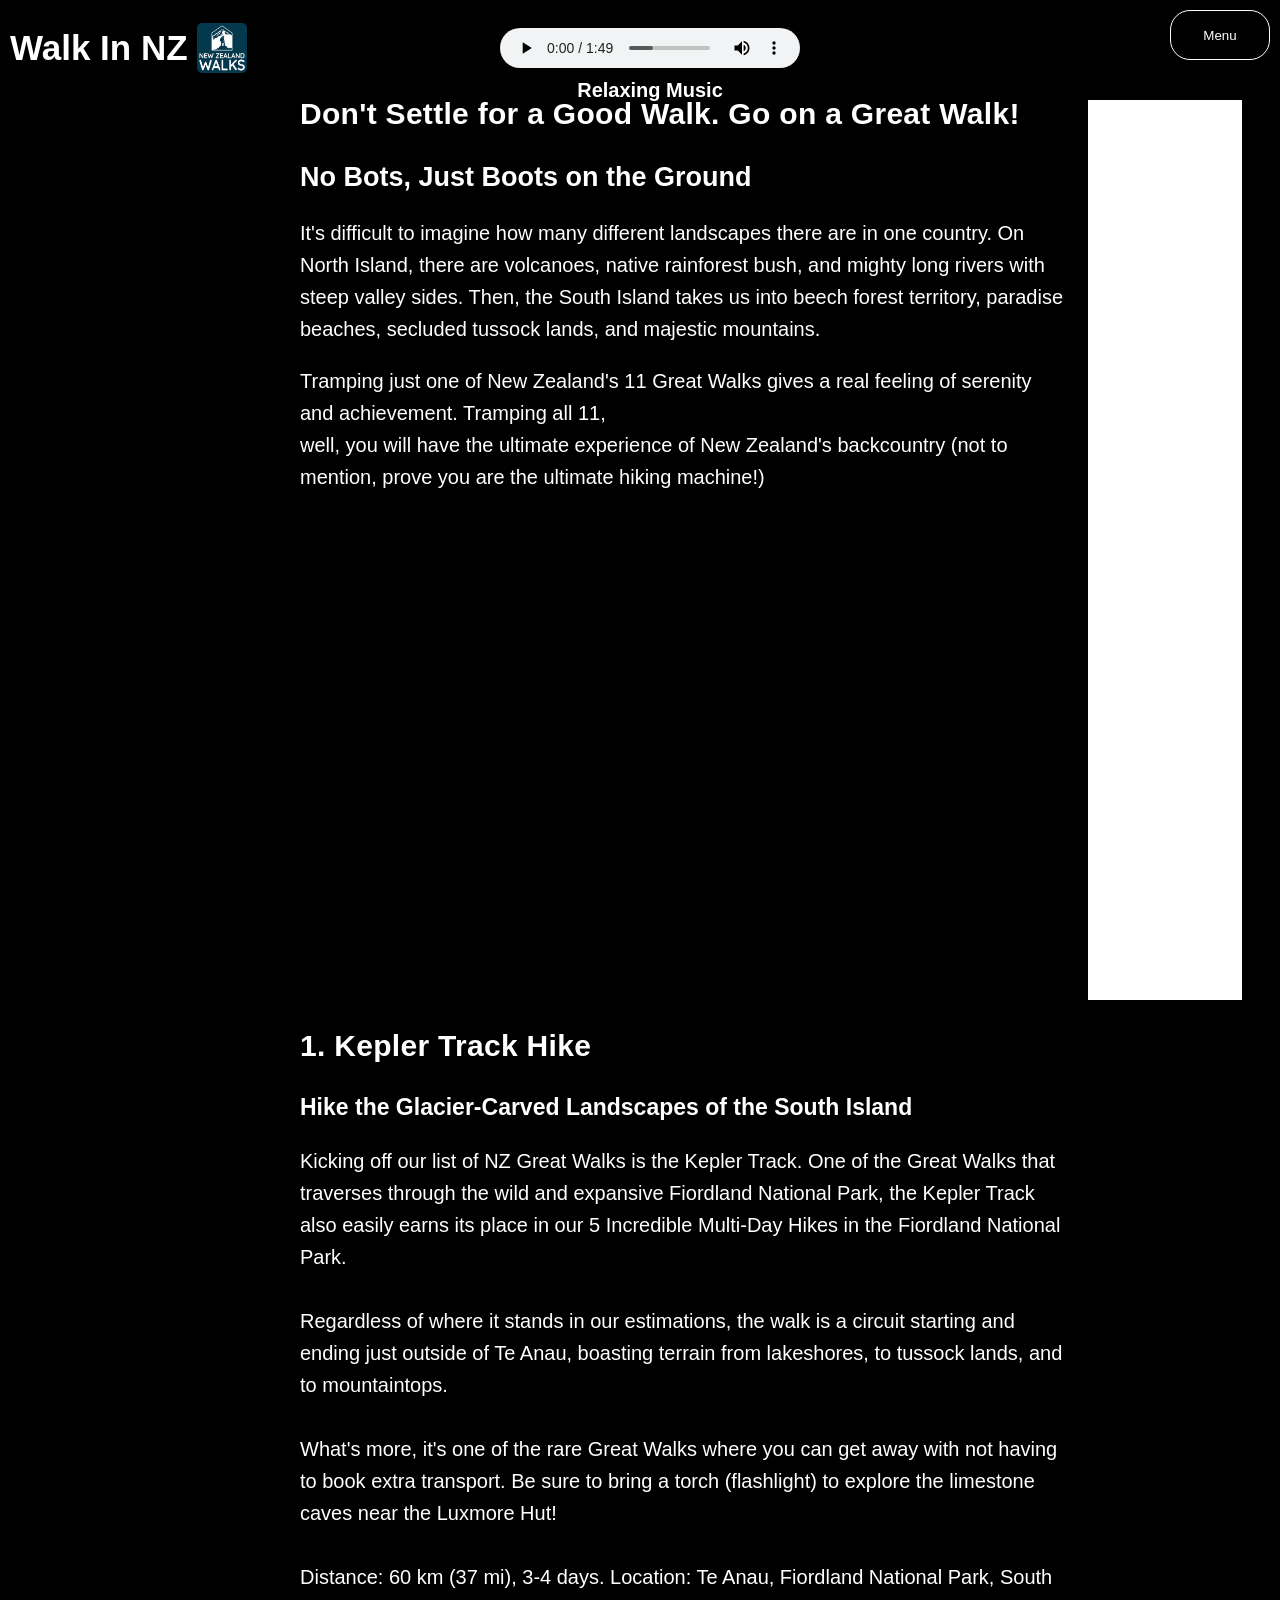
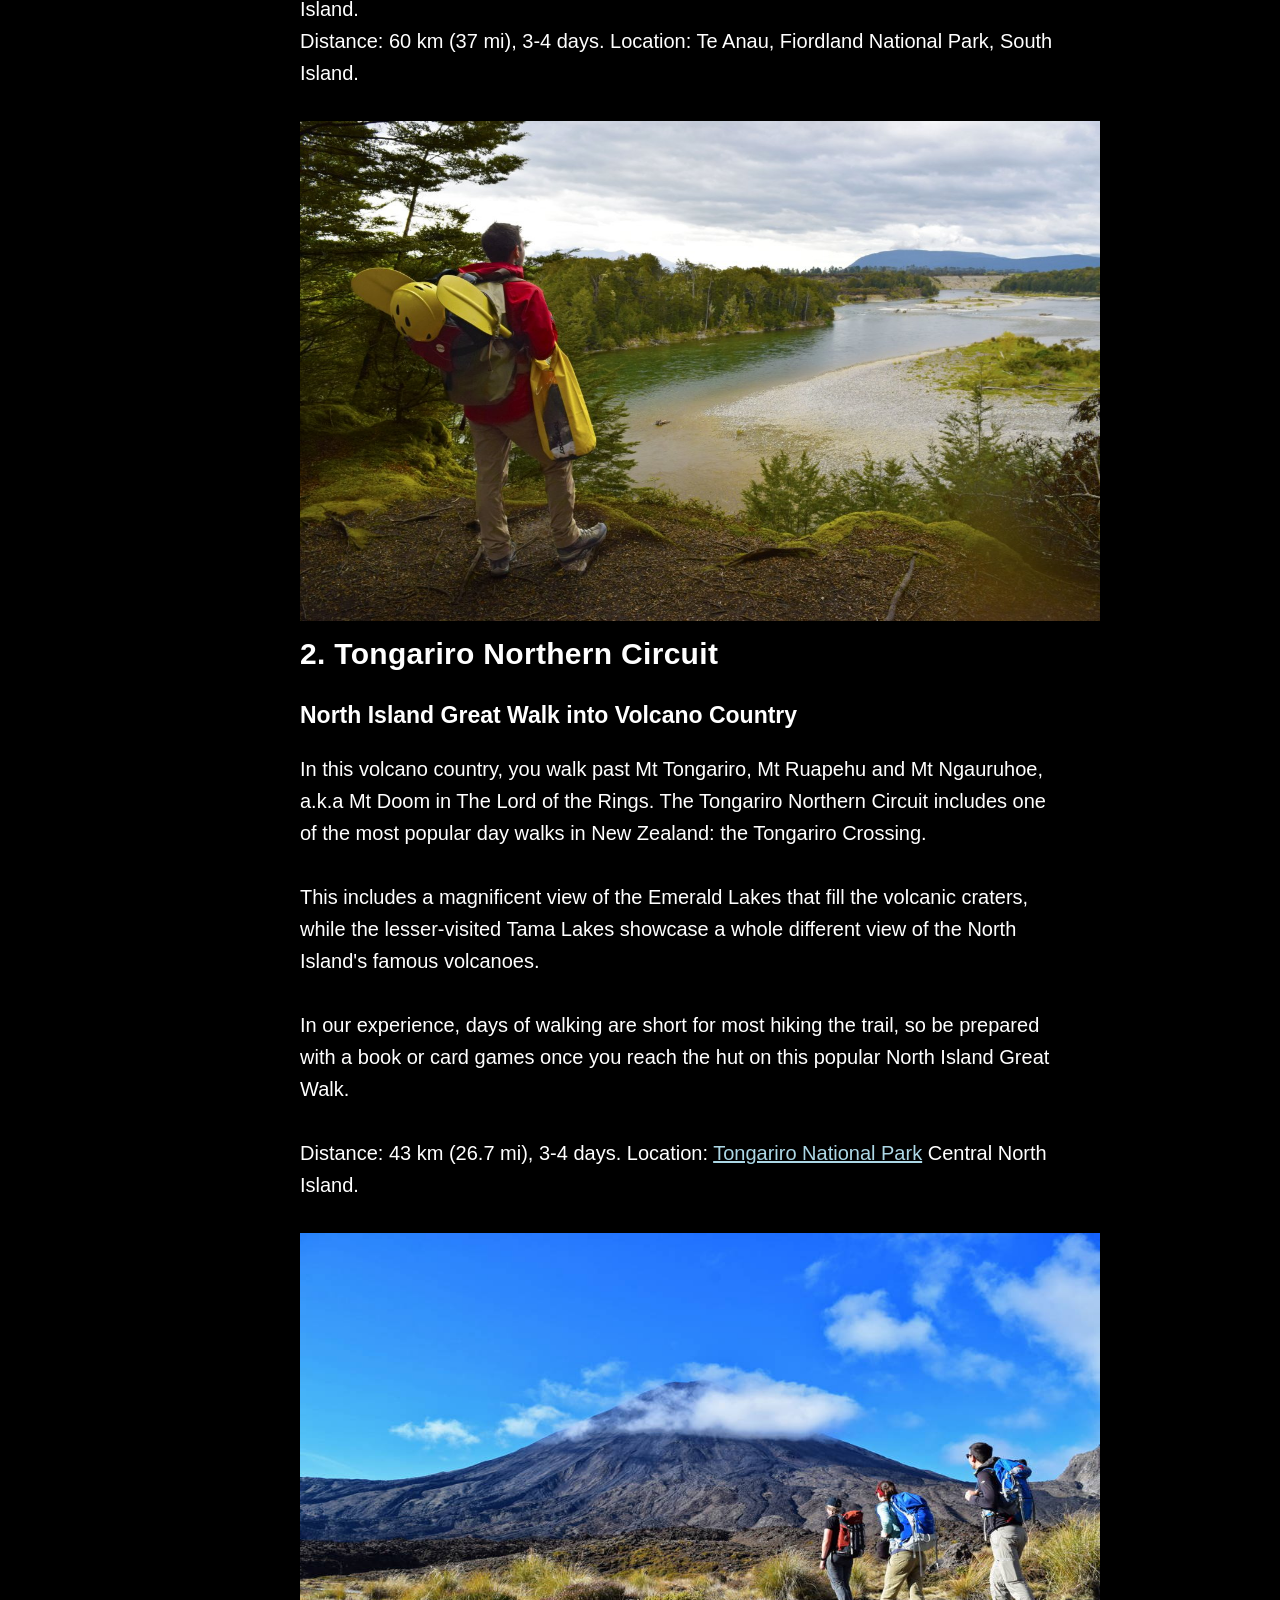
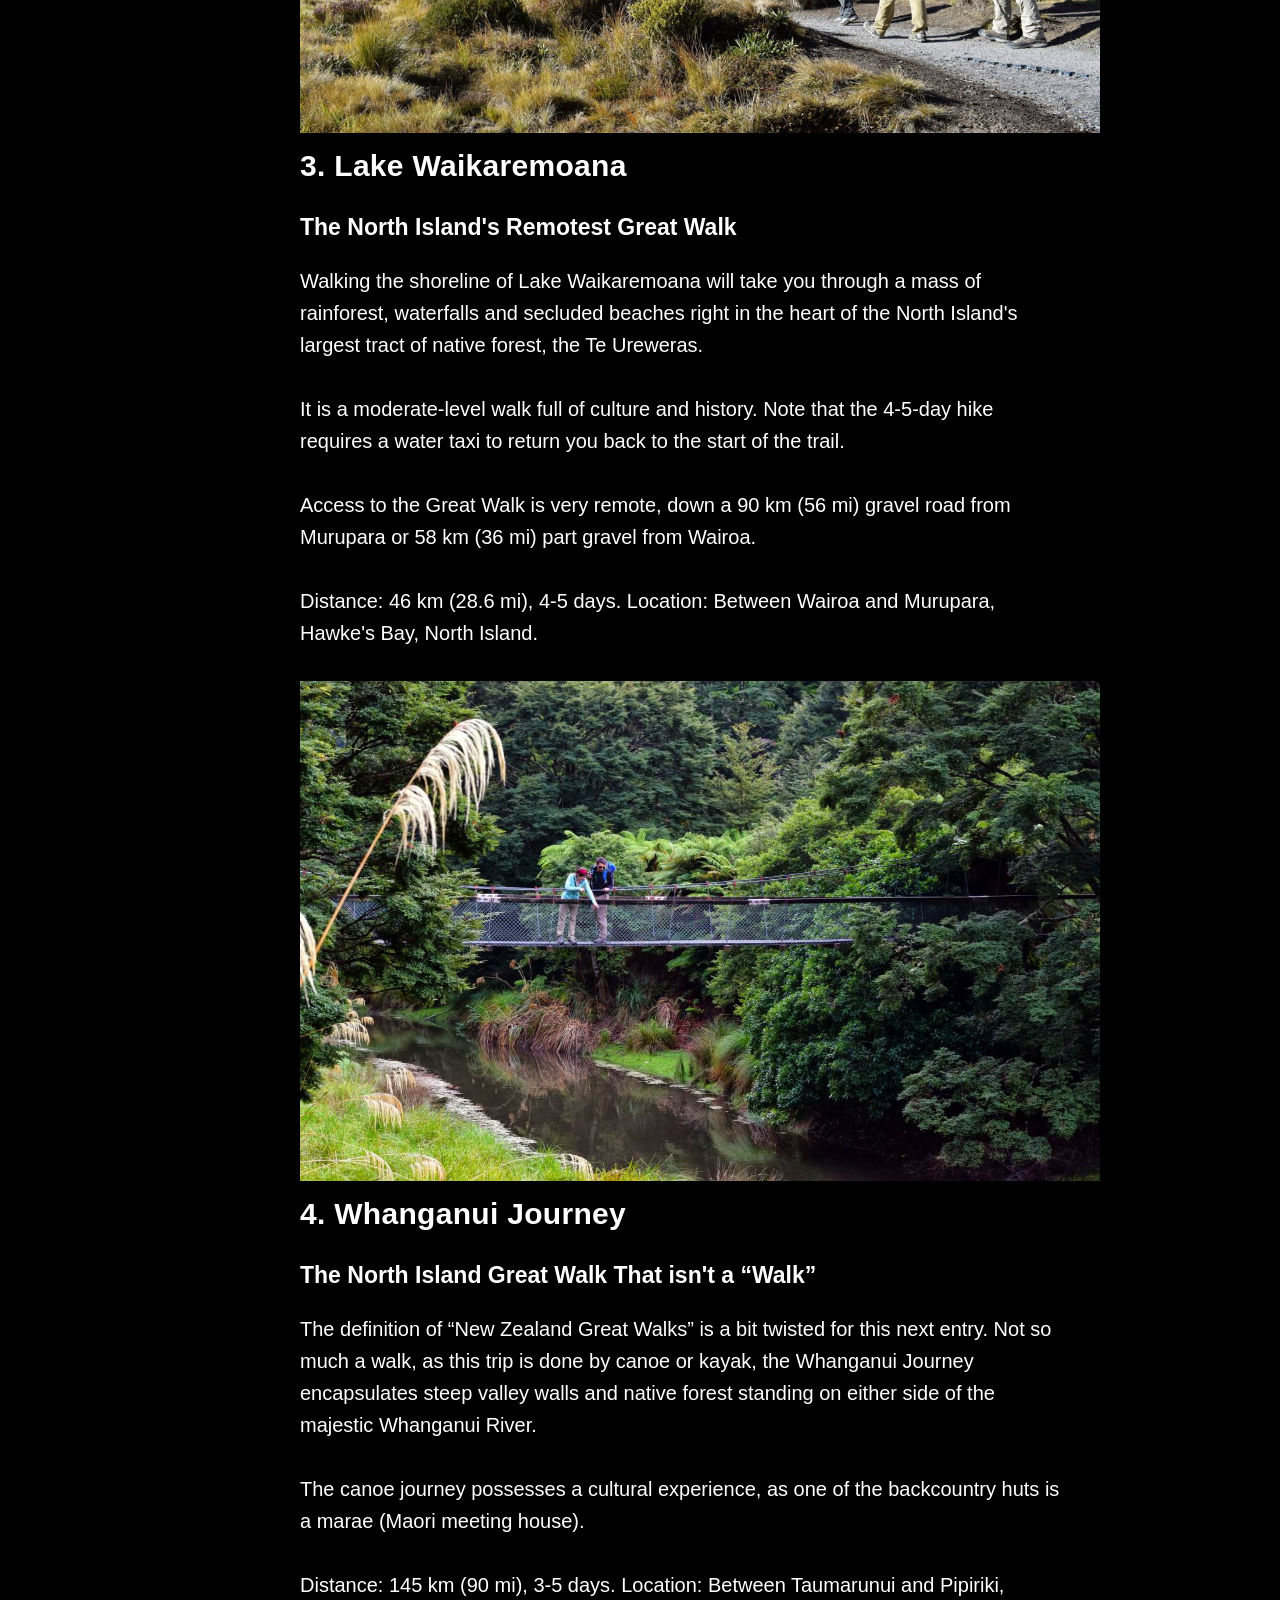
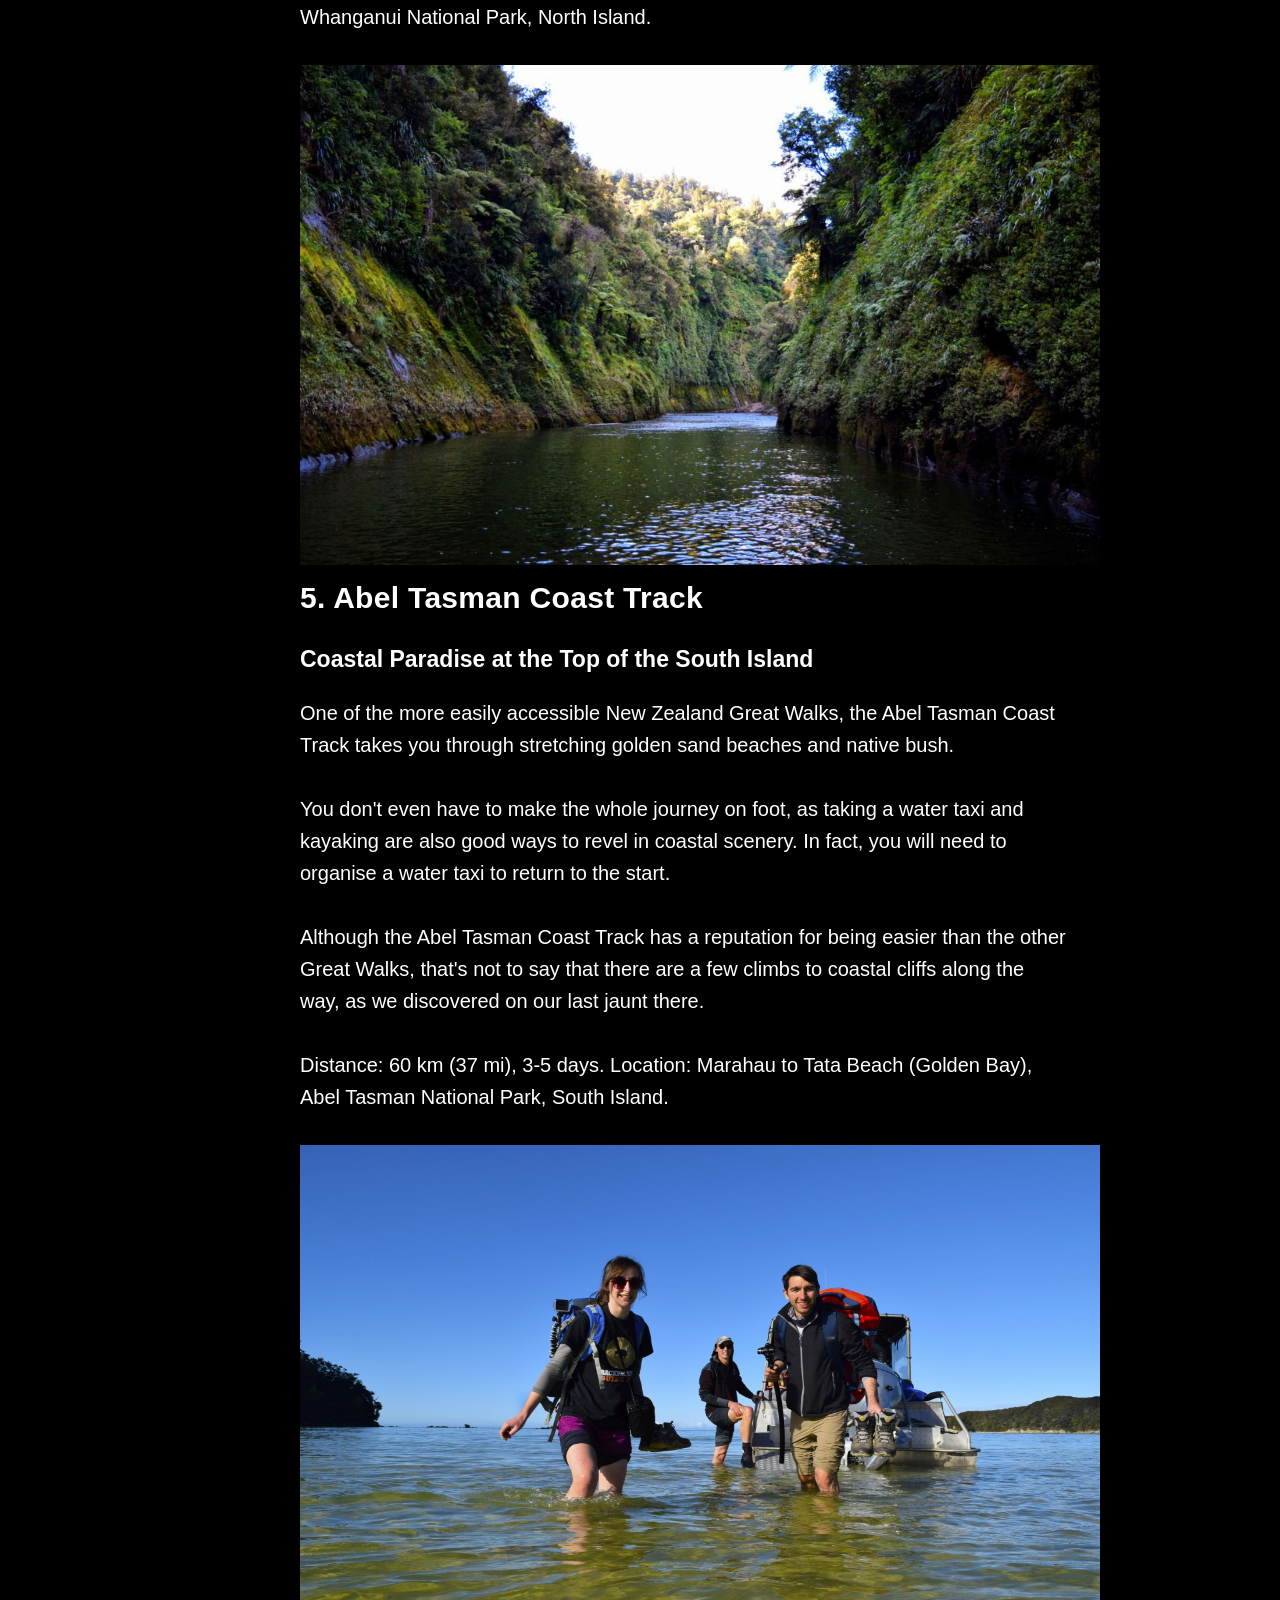
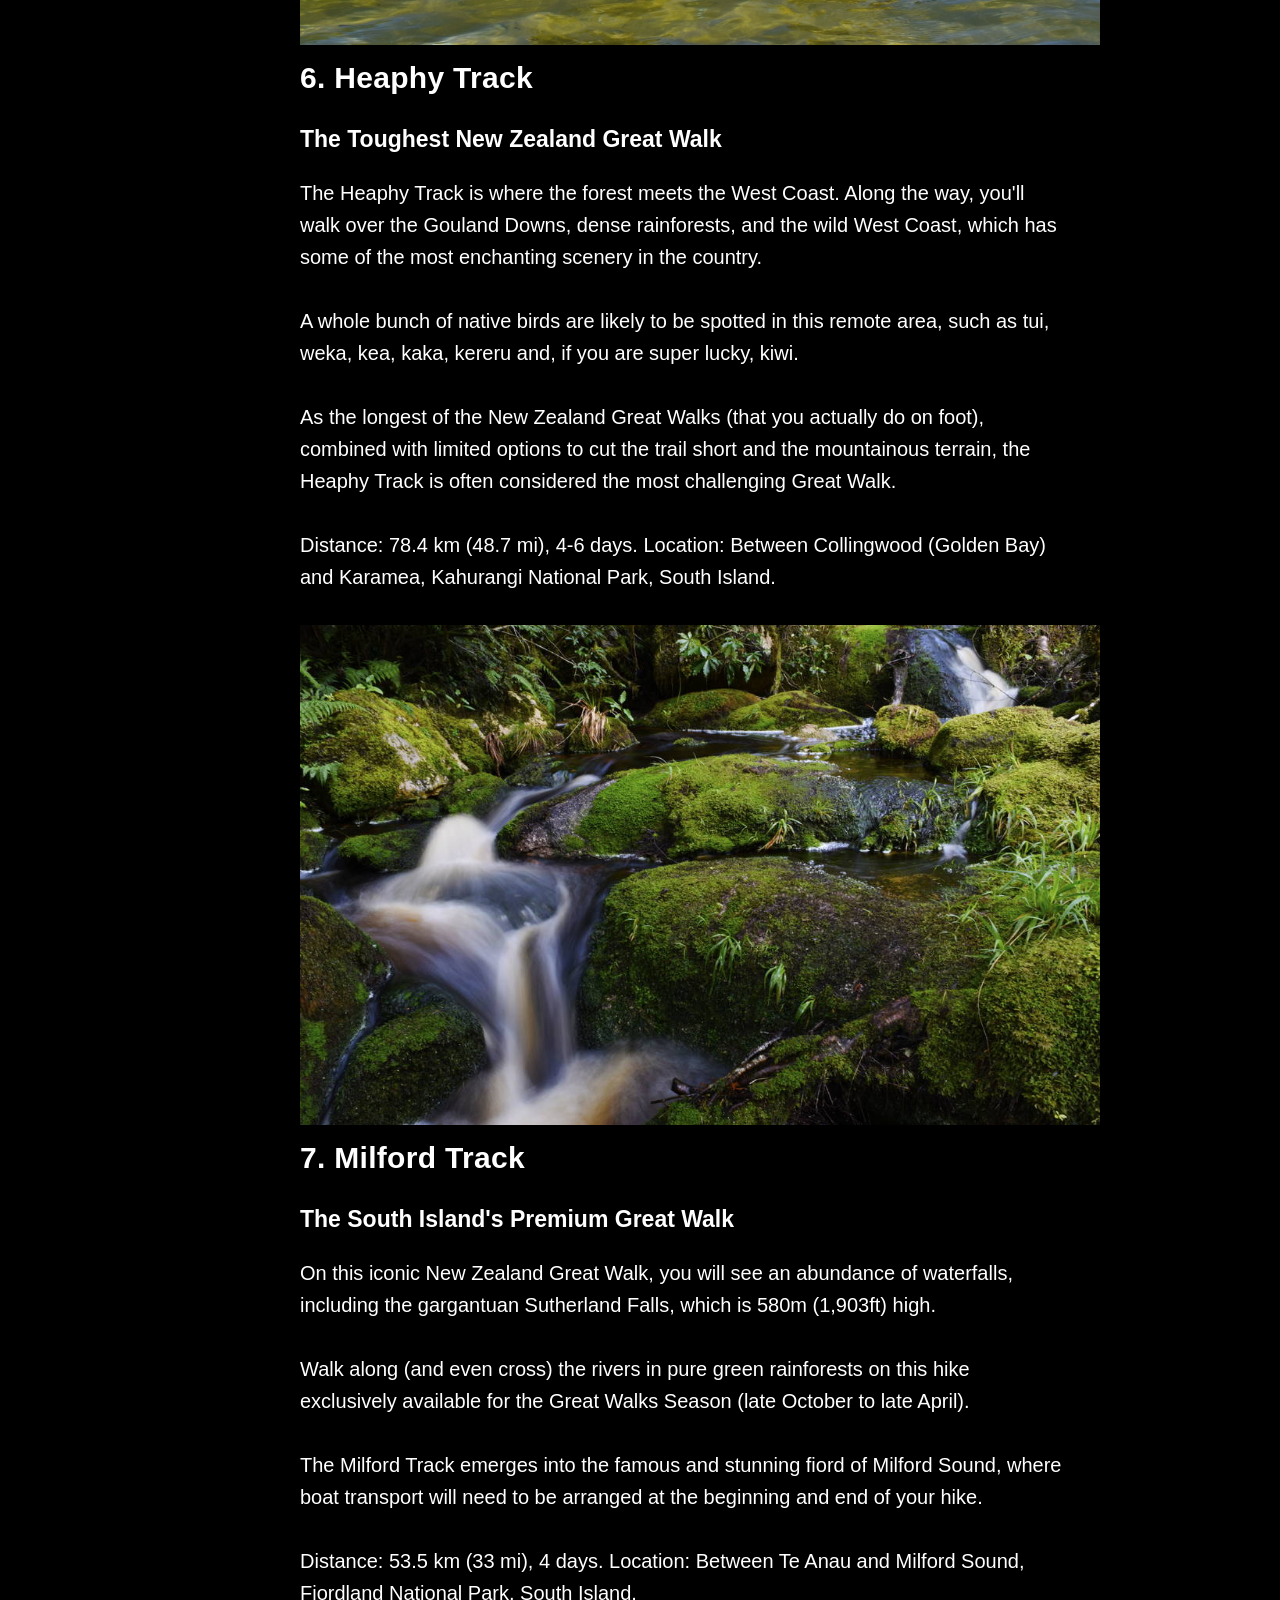
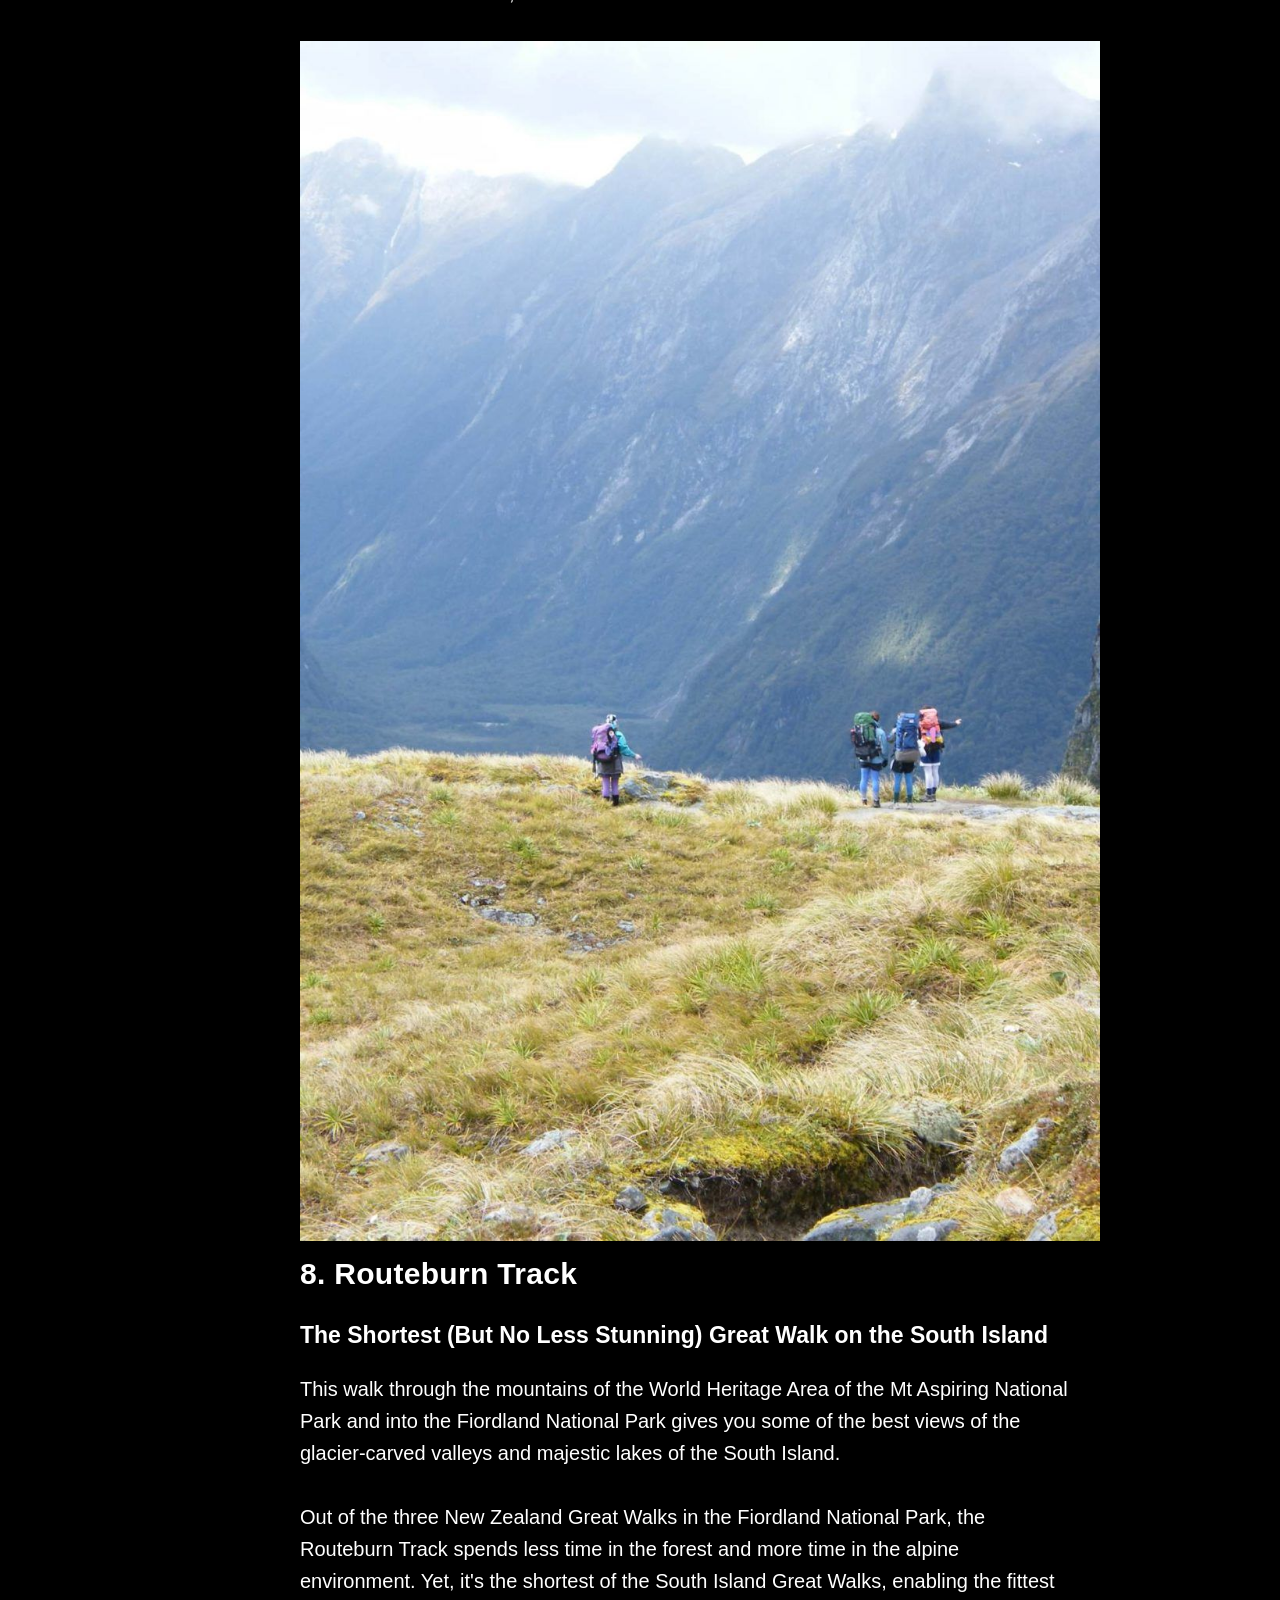
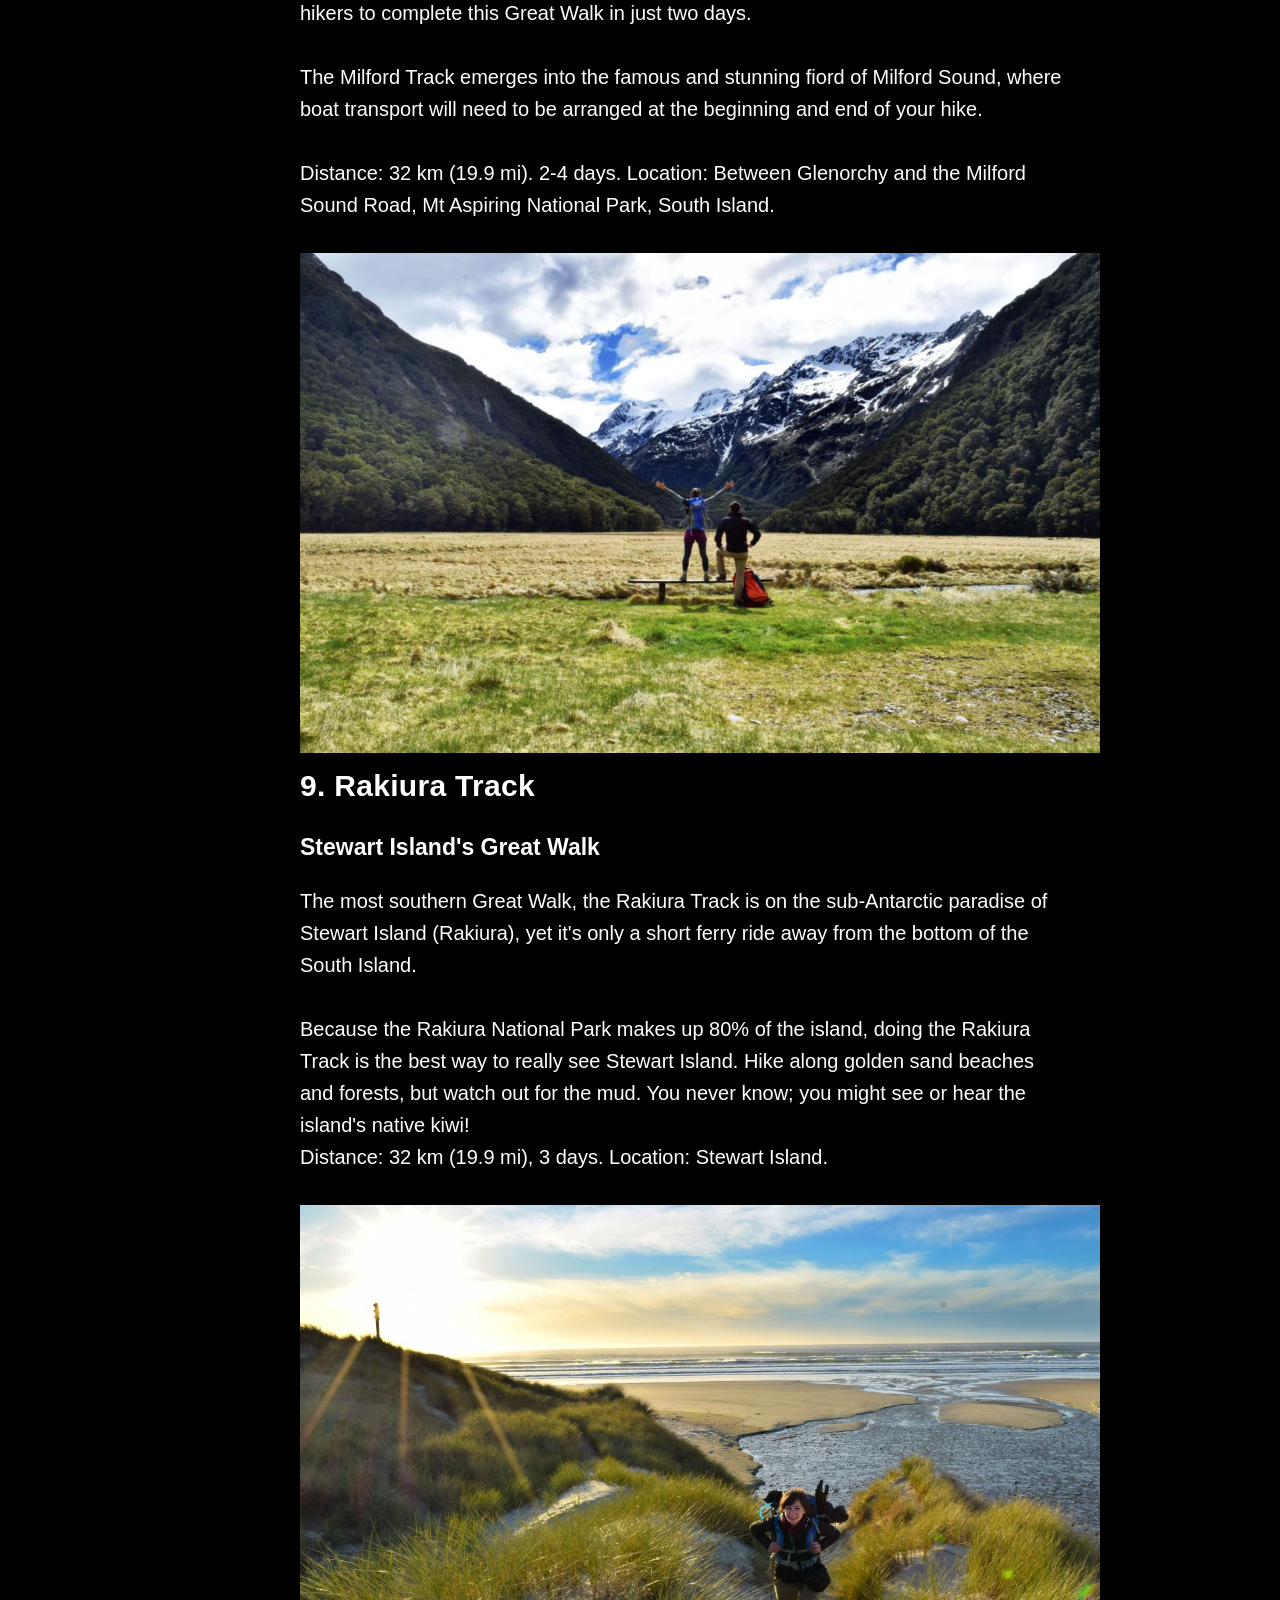
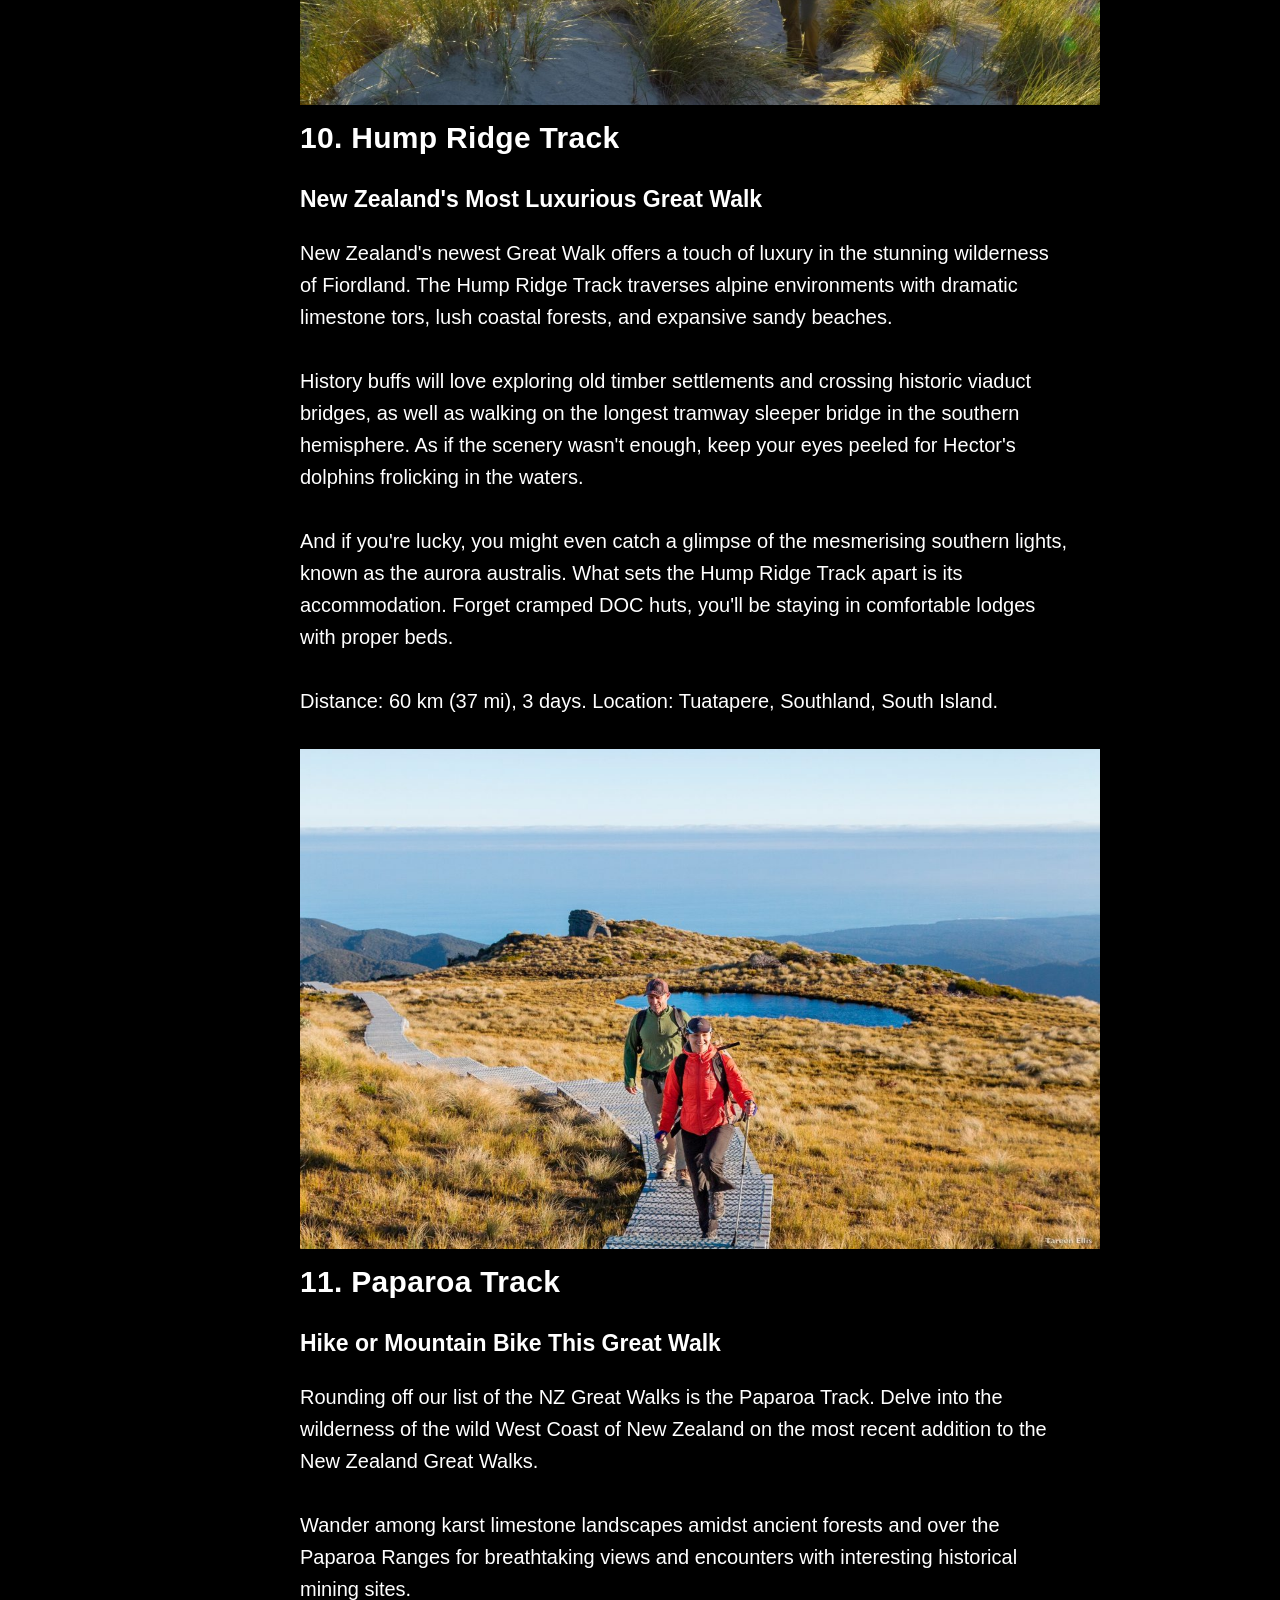
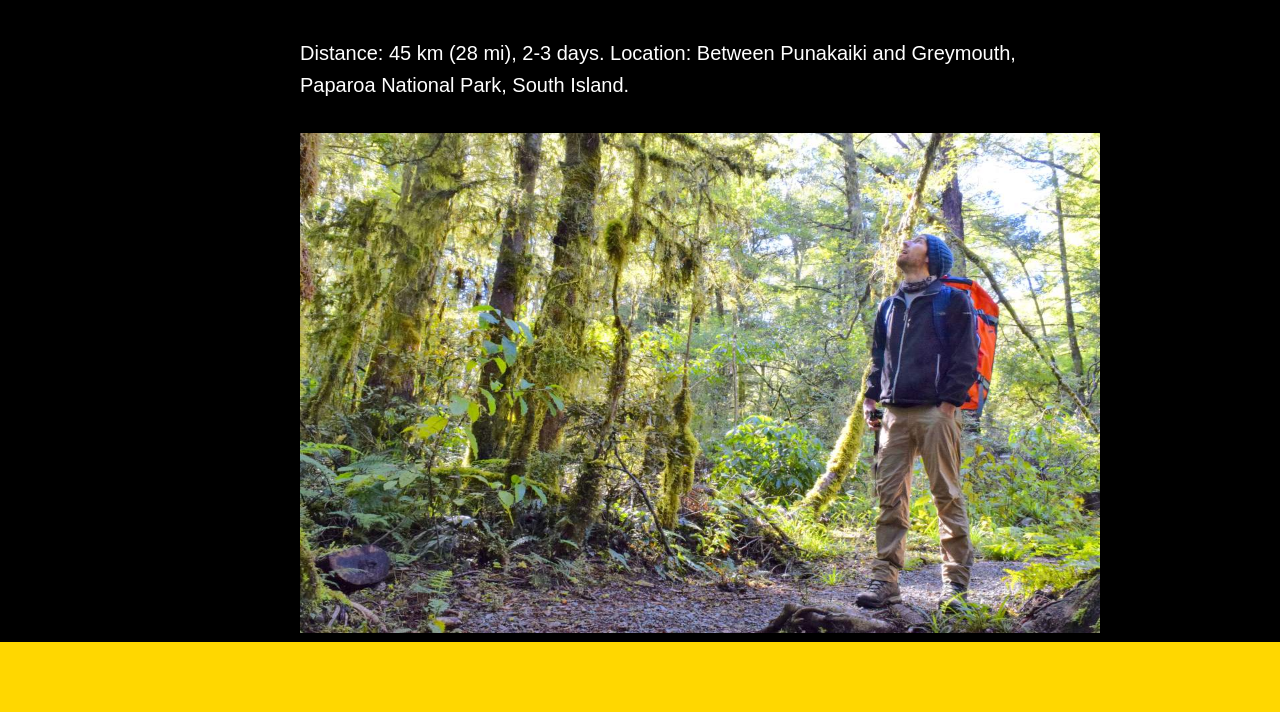
<file: index.html Assessment/index.html>
<!DOCTYPE html>
<html lang="en">
<head>
    <meta charset="UTF-8">
    <meta name="viewport" content="width=device-width, initial-scale=1.0">
    <title>Document</title>
    <link rel="stylesheet" href="index.css">
</head>

<div id="cookiePopup" class="cookie-popup">
  <p class="cookie-text" style="margin-left: 10px;">We use cookies to remember your preferences, improve site performance, and enhance your overall browsing experience on this website.</p>
  <div class="cookie-btns">
    <button id="acceptCookies" class="accept-btn">Accept all Cookies</button>
    <button class="why-btn" id="whybtn">Why have this?</button>
  </div>
</div>

<body>
<div class="all" id="all">
  <nav id="navbar">Walk In NZ
  <h1 style="font-size: 20px; position: absolute; left: 50%; top: 77%; transform: translate(-50%, -50%);">Relaxing Music</h1>
    <audio controls src="index.mp3"></audio>
    <button class="Btn" id="btn">Menu</button>
    <img src="logo.png" style="width: 50px; height: 50px; border-radius: 5px; position: relative; top: 13px;">
  </nav>

  <div class="content">
    <div class="box">
      <div class="text">Don't Settle for a Good Walk. Go on a Great Walk!</div>
      <h1 style="font-size: 27px;">No Bots, Just Boots on the Ground</h1>

        It's difficult to imagine how many different landscapes there are in one country.
        On North Island, there are volcanoes, native rainforest bush,
        and mighty long rivers with steep valley sides.
        Then, the South Island takes us into beech forest territory, paradise beaches,
        secluded tussock lands, and majestic mountains.

      <p>
        Tramping just one of New Zealand's 11 Great Walks gives
         a real feeling of serenity and achievement.
        Tramping all 11, <br> well, you will have the ultimate experience
         of New Zealand's backcountry (not to mention, prove you are the ultimate hiking machine!)
      </p>
        <iframe width="800px" height="500px" src="https://www.youtube.com/embed/b2vBs-Q3H34" frameborder="0" allowfullscreen></iframe>
        <br>
        <div class="text">1. Kepler Track Hike</div>
        <h2 style="font-size: 23px;">Hike the Glacier-Carved Landscapes of the South Island</h2>
        Kicking off our list of NZ Great Walks is the Kepler Track. One of the Great Walks that traverses through the wild and expansive Fiordland National Park, the Kepler Track also easily earns its place in our 5 Incredible Multi-Day Hikes in the Fiordland National Park.<br>
        <br>
        Regardless of where it stands in our estimations, the walk is a circuit starting and ending just outside of Te Anau, boasting terrain from lakeshores, to tussock lands, and to mountaintops.<br>
        <br>
        What's more, it's one of the rare Great Walks where you can get away with not having to book extra transport. Be sure to bring a torch (flashlight) to explore the limestone caves near the Luxmore Hut!<br>
        <br>
        Distance: 60 km (37 mi), 3-4 days.
        Location: Te Anau, Fiordland National Park, South Island.
        <br>
        Distance: 60 km (37 mi), 3-4 days.
        Location: Te Anau, Fiordland National Park, South Island.<br>
        <br>
        <img width="800px" height="500px" src="html1.jpg">
        <br>
        <div class="text">2. Tongariro Northern Circuit</div>
        <h2 style="font-size: 23px;">North Island Great Walk into Volcano Country</h2>
        In this volcano country, you walk past Mt Tongariro, Mt Ruapehu and Mt Ngauruhoe, a.k.a Mt Doom in The Lord of the Rings. The Tongariro Northern Circuit includes one of the most popular day walks in New Zealand: the Tongariro Crossing.<br>
        <br>
        This includes a magnificent view of the Emerald Lakes that fill the volcanic craters, while the lesser-visited Tama Lakes showcase a whole different view of the North Island's famous volcanoes.<br>
        <br>
        In our experience, days of walking are short for most hiking the trail, so be prepared with a book or card games once you reach the hut on this popular North Island Great Walk.<br>
        <br>
        Distance: 43 km (26.7 mi), 3-4 days.
        Location: <a style="color: lightblue;" href="https://www.nationalpark.co.nz/">Tongariro National Park</a> Central North Island.<br>
        <br>
        <img width="800px" height="500px" src="html2.jpg">
        <br>
        <div class="text">3. Lake Waikaremoana</div>
        <h2 style="font-size: 23px;">The North Island's Remotest Great Walk</h2>
        Walking the shoreline of Lake Waikaremoana will take you through a mass of rainforest, waterfalls and secluded beaches right in the heart of the North Island's largest tract of native forest, the Te Ureweras.<br>
        <br>
        It is a moderate-level walk full of culture and history. Note that the 4-5-day hike requires a water taxi to return you back to the start of the trail.<br>
        <br>
        Access to the Great Walk is very remote, down a 90 km (56 mi) gravel road from Murupara or 58 km (36 mi) part gravel from Wairoa.<br>
        <br>
        Distance: 46 km (28.6 mi), 4-5 days.
        Location: Between Wairoa and Murupara, Hawke's Bay, North Island.<br>
        <br>
        <img width="800px" height="500px" src="html3.jpg">
        <br>
        <div class="text">4. Whanganui Journey</div>
        <h2 style="font-size: 23px;">The North Island Great Walk That isn't a “Walk”</h2>
        The definition of “New Zealand Great Walks” is a bit twisted for this next entry. Not so much a walk, as this trip is done by canoe or kayak, the Whanganui Journey encapsulates steep valley walls and native forest standing on either side of the majestic Whanganui River.<br>
        <br>
        The canoe journey possesses a cultural experience, as one of the backcountry huts is a marae (Maori meeting house).<br>
        <br>
        Distance: 145 km (90 mi), 3-5 days.
        Location: Between Taumarunui and Pipiriki, Whanganui National Park, North Island.<br>
        <br>
        <img width="800px" height="500px" src="html4.jpg">
        <br>
        <div class="text">5. Abel Tasman Coast Track</div>
        <h2 style="font-size: 23px;">Coastal Paradise at the Top of the South Island</h2>
        One of the more easily accessible New Zealand Great Walks, the Abel Tasman Coast Track takes you through stretching golden sand beaches and native bush.<br>
        <br>
        You don't even have to make the whole journey on foot, as taking a water taxi and kayaking are also good ways to revel in coastal scenery. In fact, you will need to organise a water taxi to return to the start.<br>
        <br>
        Although the Abel Tasman Coast Track has a reputation for being easier than the other Great Walks, that's not to say that there are a few climbs to coastal cliffs along the way, as we discovered on our last jaunt there.<br>
        <br>
        Distance: 60 km (37 mi), 3-5 days.
        Location: Marahau to Tata Beach (Golden Bay), Abel Tasman National Park, South Island.<br>
        <br>
        <img width="800px" height="500px" src="html5.jpg">
        <br>
        <div class="text">6. Heaphy Track</div>
        <h2 style="font-size: 23px;">The Toughest New Zealand Great Walk</h2>
        The Heaphy Track is where the forest meets the West Coast. Along the way, you'll walk over the Gouland Downs, dense rainforests, and the wild West Coast, which has some of the most enchanting scenery in the country.<br>
        <br>
        A whole bunch of native birds are likely to be spotted in this remote area, such as tui, weka, kea, kaka, kereru and, if you are super lucky, kiwi.<br>
        <br>
        As the longest of the New Zealand Great Walks (that you actually do on foot), combined with limited options to cut the trail short and the mountainous terrain, the Heaphy Track is often considered the most challenging Great Walk.<br>
        <br>
        Distance: 78.4 km (48.7 mi), 4-6 days.
        Location: Between Collingwood (Golden Bay) and Karamea, Kahurangi National Park, South Island.<br>
        <br>
        <img width="800px" height="500px" src="html6.jpg">
        <br>
        <div class="text">7. Milford Track</div>
        <h2 style="font-size: 23px;">The South Island's Premium Great Walk</h2>
        On this iconic New Zealand Great Walk, you will see an abundance of waterfalls, including the gargantuan Sutherland Falls, which is 580m (1,903ft) high.<br>
        <br>
        Walk along (and even cross) the rivers in pure green rainforests on this hike exclusively available for the Great Walks Season (late October to late April).<br>
        <br>
        The Milford Track emerges into the famous and stunning fiord of Milford Sound, where boat transport will need to be arranged at the beginning and end of your hike.<br>
        <br>
        Distance: 53.5 km (33 mi), 4 days.
        Location: Between Te Anau and Milford Sound, Fiordland National Park, South Island.<br>
        <br>
        <img src="html7.jpg" width="800px">
        <br>
        <div class="text">8. Routeburn Track</div>
        <h2 style="font-size: 23px;">The Shortest (But No Less Stunning) Great Walk on the South Island</h2>
        This walk through the mountains of the World Heritage Area of the Mt Aspiring National Park and into the Fiordland National Park gives you some of the best views of the glacier-carved valleys and majestic lakes of the South Island.<br>
        <br>
        Out of the three New Zealand Great Walks in the Fiordland National Park, the Routeburn Track spends less time in the forest and more time in the alpine environment. Yet, it's the shortest of the South Island Great Walks, enabling the fittest hikers to complete this Great Walk in just two days.<br>
        <br>
        The Milford Track emerges into the famous and stunning fiord of Milford Sound, where boat transport will need to be arranged at the beginning and end of your hike.<br>
        <br>
        Distance: 32 km (19.9 mi). 2-4 days.
        Location: Between Glenorchy and the Milford Sound Road, Mt Aspiring National Park, South Island.<br>
        <br>
        <img width="800px" height="500px" src="html8.jpg">
        <br>
        <div class="text">9. Rakiura Track</div>
        <h2 style="font-size: 23px;">Stewart Island's Great Walk</h2>
        The most southern Great Walk, the Rakiura Track is on the sub-Antarctic paradise of Stewart Island (Rakiura), yet it's only a short ferry ride away from the bottom of the South Island.<br>
        <br>
        Because the Rakiura National Park makes up 80% of the island, doing the Rakiura Track is the best way to really see Stewart Island.
        Hike along golden sand beaches and forests, but watch out for the mud. You never know; you might see or hear the island's native kiwi!
        <br>
        Distance: 32 km (19.9 mi), 3 days.
        Location: Stewart Island.<br>
        <br>
        <img width="800px" height="500px" src="html9.jpg">
        <br>
        <div class="text">10. Hump Ridge Track</div>
        <h2 style="font-size: 23px;">New Zealand's Most Luxurious Great Walk</h2>
        New Zealand's newest Great Walk offers a touch of luxury in the stunning wilderness of Fiordland. The Hump Ridge Track traverses alpine environments with dramatic limestone tors, lush coastal forests, and expansive sandy beaches.<br>
        <br>
        History buffs will love exploring old timber settlements and crossing historic viaduct bridges, as well as walking on the longest tramway sleeper bridge in the southern hemisphere. As if the scenery wasn't enough, keep your eyes peeled for Hector's dolphins frolicking in the waters.<br>
        <br>
        And if you're lucky, you might even catch a glimpse of the mesmerising southern lights, known as the aurora australis.
        What sets the Hump Ridge Track apart is its accommodation. Forget cramped DOC huts, you'll be staying in comfortable lodges with proper beds.<br>
        <br>
        Distance: 60 km (37 mi), 3 days.
        Location: Tuatapere, Southland, South Island.<br>
        <br>
        <img width="800px" height="500px" src="html10.jpg">
        <br>
        <div class="text">11. Paparoa Track</div>
        <h2 style="font-size: 23px;">Hike or Mountain Bike This Great Walk</h2>
        Rounding off our list of the NZ Great Walks is the Paparoa Track. Delve into the wilderness of the wild West Coast of New Zealand on the most recent addition to the New Zealand Great Walks.<br>
        <br>
        Wander among karst limestone landscapes amidst ancient forests and over the Paparoa Ranges for breathtaking views and encounters with interesting historical mining sites.<br>
        <br>
        Distance: 45 km (28 mi), 2-3 days.
        Location: Between Punakaiki and Greymouth, Paparoa National Park, South Island. <br>
        <br>
        <img width="800px" height="500px" src="html11.jpg">
        <br>
        
        
        
    </div>

    <div class="rightwrapper">
      <div class="rightbox"></div>
    </div>
  </div>

  <footer></footer>
</div>

<div style="display: none;" class="menu" id="menu">
   <button class="homepageBtn" id="homepageBtn">✕</button>
  <div class="allbtns">
   <button class="menuBtns" id="btn.1">Steps</button>
   <button class="menuBtns" id="btn.2">Maps</button>
   <button class="menuBtns" id="btn.3">Websites</button>
  </div>
</div>

<div style="display: none;" class="cookie-overlay-togray" id="ckoverlay">
  <div style="display: none;" class="cookiebox" id="cookiebox">
    <button class="ckclosebtn" id="ckclosebtn">Close</button>
    <p>When you visit any of our websites, it may store or retrieve information on your browser, mostly in the form of cookies. This information might be about you, your preferences or your device and is mostly used to make the site work as you expect it to. The information does not usually directly identify you, but it can give you a more personalized web experience. Because we respect your right to privacy, you can choose not to allow some types of cookies. Click on the different category headings to find out more and manage your preferences. Please note, blocking some types of cookies may impact your experience of the site and the services we are able to offer.</p>
  </div>
</div>

<script src="index.js"></script>
</body>
</html
</file>
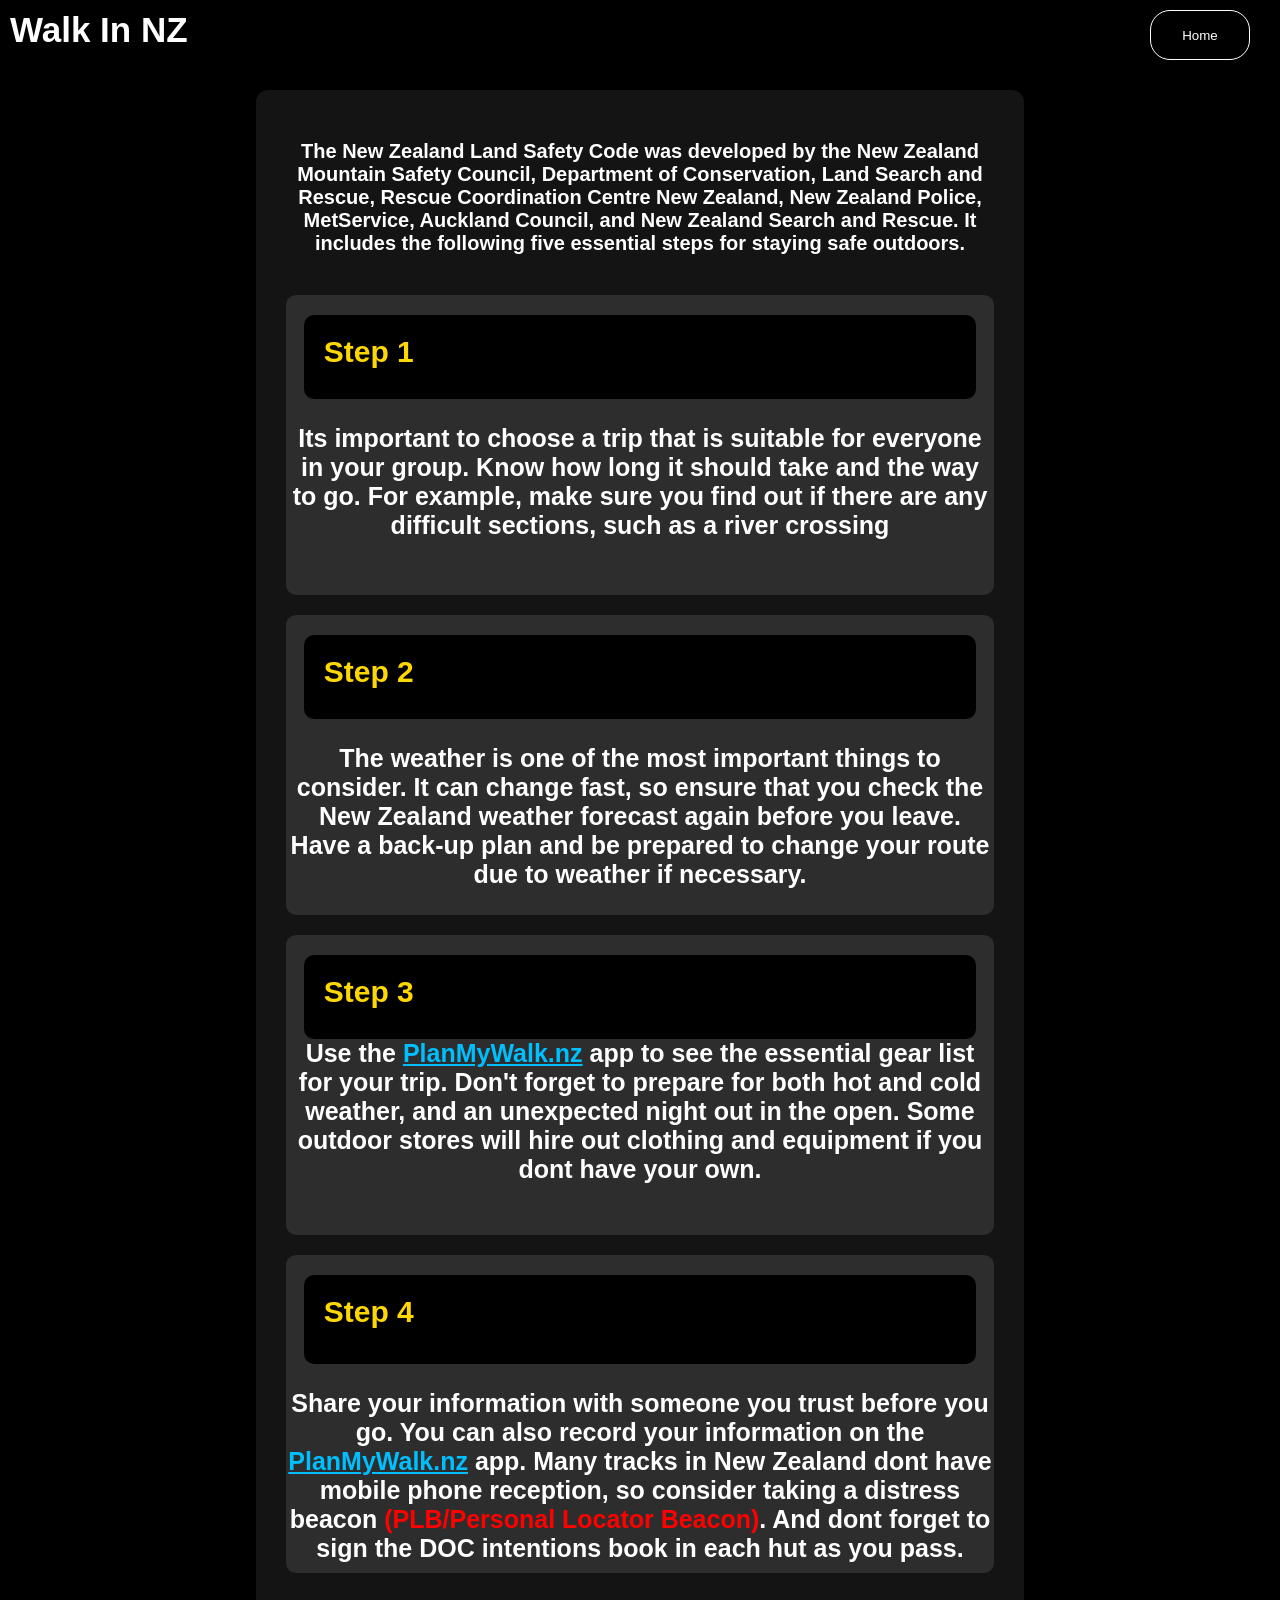
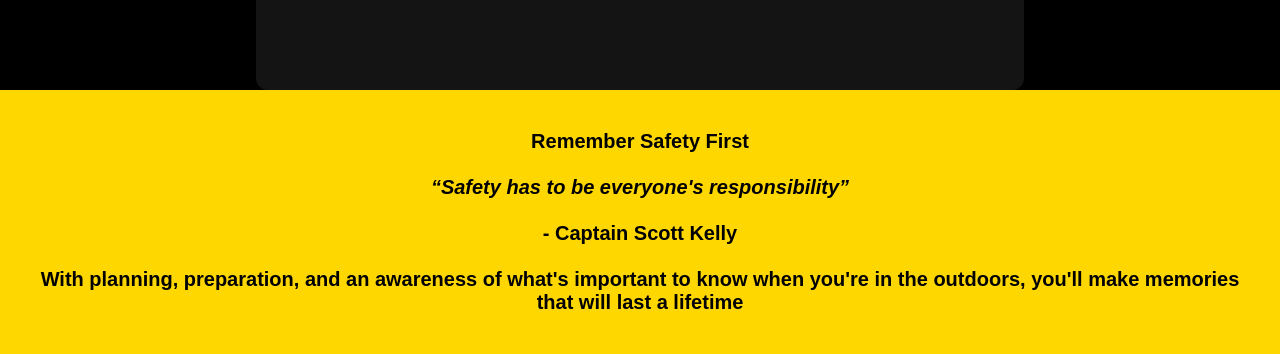
<file: index.html Assessment/index2.html>
<!DOCTYPE html>
<html lang="en">
<head>
    <meta charset="UTF-8">
    <meta name="viewport" content="width=device-width, initial-scale=1.0">
    <title>Document</title>
    <link rel="stylesheet" href="index2.css">
</head>
<body>
    
  <nav>Walk In NZ
    <button class="Btn" onclick="location.href='index.html'">Home</button>
  </nav>
      <div class="box">
        <p>The New Zealand Land Safety Code was developed by the New Zealand Mountain Safety 
           Council, Department of Conservation, Land Search and Rescue, Rescue Coordination 
           Centre New Zealand, New Zealand Police, MetService, Auckland Council, and New Zealand 
           Search and Rescue. It includes the following five essential steps for staying safe outdoors.</p>

        <div class="steps">
            <div class="titlebox">Step 1</div>
            <p>Its important to choose a trip that is suitable for everyone in your group. Know how 
            long it should take and the way to go. For example, make sure you find out if there are 
            any difficult sections, such as a river crossing</p>
            </div>

        <div class="steps">
            <div class="titlebox">Step 2</div>
            <p>The weather is one of the most important things to consider. It can change fast, so ensure 
               that you check the New Zealand weather forecast again before you leave. Have a back-up 
               plan and be prepared to change your route due to weather if necessary.</p>
            </div>

        <div class="steps">
            <div class="titlebox">Step 3</div>
            
            Use the <a href="https://PlanMyWalk.nz" style="color: deepskyblue;margin-top: 5px;">PlanMyWalk.nz</a>
            app to see the essential gear list for your trip. Don't forget to 
            prepare for both hot and cold weather, and an unexpected night out in the open. Some 
            outdoor stores will hire out clothing and equipment if you dont have your own.
        </div>

        <div class="steps">
            <div class="titlebox">Step 4</div>
            <p>Share your information with someone you trust before you go. You can also record your 
           information on the <a href="https://PlanMyWalk.nz" style="color: deepskyblue;margin-top: 5px;">PlanMyWalk.nz</a> app. 
           Many tracks in New Zealand dont have mobile 
           phone reception, so consider taking a distress beacon <span style="color: red;">(PLB/Personal Locator Beacon)</span>. 
           And dont forget to sign the DOC intentions book in each hut as you pass.</p>
            </div>

      </div>



<footer>
    <p>Remember Safety First<br>
    <br>
    <span style="font-style: italic;">“Safety has to be everyone's responsibility”</span><br>
    <br>
    - Captain Scott Kelly<br>
    <br>
    With planning, preparation, and an awareness of what's important to know when 
    you're in the outdoors, you'll make memories that will last a lifetime</p>

</footer>
</body>
</html>
</file>
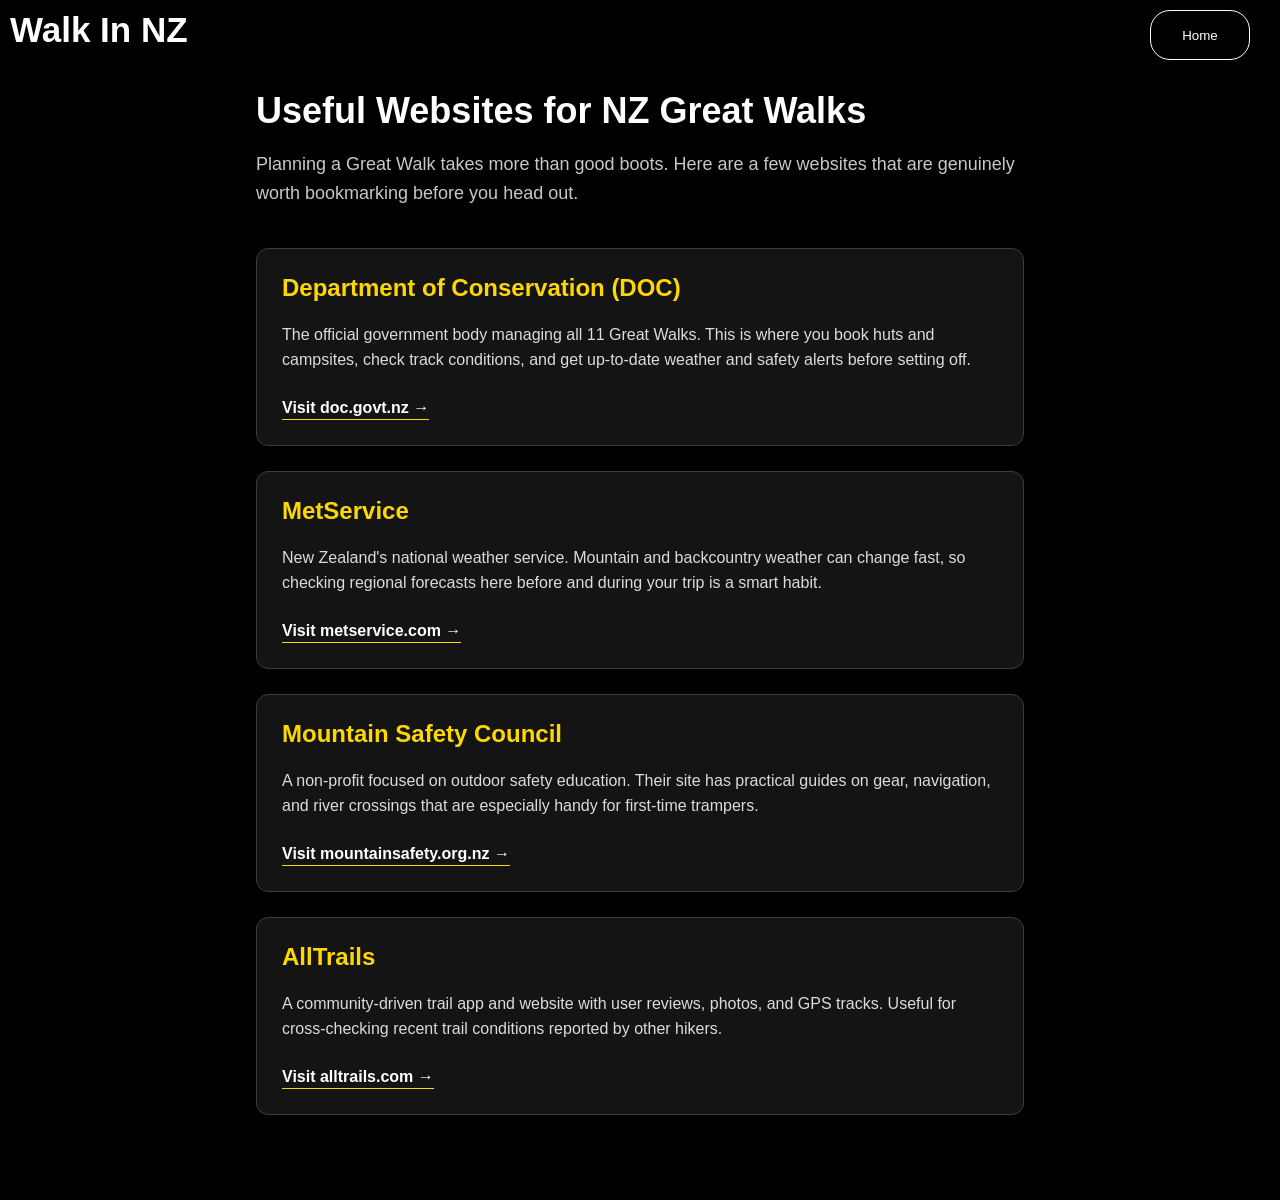
<file: index.html Assessment/index4.html>
<!DOCTYPE html>
<html lang="en">
<head>
    <meta charset="UTF-8">
    <meta name="viewport" content="width=device-width, initial-scale=1.0">
    <title>Useful Websites - Walk In NZ</title>
    <link rel="stylesheet" href="index4.css">
</head>
<body>

<nav>Walk In NZ
    <button class="Btn" onclick="location.href='index.html'">Home</button>
</nav>

<div class="ws-content">
    <h1 class="ws-title">Useful Websites for NZ Great Walks</h1>
    <p class="ws-intro">
        Planning a Great Walk takes more than good boots. Here are a few websites
        that are genuinely worth bookmarking before you head out.
    </p>

    <div class="ws-card">
        <h2>Department of Conservation (DOC)</h2>
        <p>
            The official government body managing all 11 Great Walks. This is where
            you book huts and campsites, check track conditions, and get up-to-date
            weather and safety alerts before setting off.
        </p>
        <a href="https://www.doc.govt.nz" target="_blank" class="ws-link">Visit doc.govt.nz →</a>
    </div>

    <div class="ws-card">
        <h2>MetService</h2>
        <p>
            New Zealand's national weather service. Mountain and backcountry weather
            can change fast, so checking regional forecasts here before and during
            your trip is a smart habit.
        </p>
        <a href="https://www.metservice.com" target="_blank" class="ws-link">Visit metservice.com →</a>
    </div>

    <div class="ws-card">
        <h2>Mountain Safety Council</h2>
        <p>
            A non-profit focused on outdoor safety education. Their site has practical
            guides on gear, navigation, and river crossings that are especially handy
            for first-time trampers.
        </p>
        <a href="https://www.mountainsafety.org.nz" target="_blank" class="ws-link">Visit mountainsafety.org.nz →</a>
    </div>

    <div class="ws-card">
        <h2>AllTrails</h2>
        <p>
            A community-driven trail app and website with user reviews, photos, and
            GPS tracks. Useful for cross-checking recent trail conditions reported by
            other hikers.
        </p>
        <a href="https://www.alltrails.com" target="_blank" class="ws-link">Visit alltrails.com →</a>
    </div>
</div>

</body>
</html>
</file>
<file: index.html Assessment/index.css>
body {
    background-color: black;
    min-height: 100vh;
    margin: 0;
}

nav {
    position: relative;
    width: 100%;
    height: 75px;
    padding: 10px;
    color: white;
    font-family: Arial, Helvetica, sans-serif;
    font-weight: bold;
    font-size: 35px;
    position: fixed;
    top: 0;
    left: 0;
    z-index: 200;
    background-color: black;
}

.Btn {
    width: 100px;
    height: 50px;
    color: white;
    background: none;
    border-radius: 20px;
    border: 1px solid white;
    margin-right: 20px;
    padding: 10px;
    float: right;
    background-color: black;
}

.Btn:hover {
    background-color: white;
    border: 1px solid black;
    color: black;
    cursor: pointer;
}

footer {
    width: 100%;
    height: 50px;
    padding: 10px;
    background-color: gold;
    color: white;
    font-family: Arial, Helvetica, sans-serif;
    font-weight: bold;
    font-size: 35px;
    text-align: center;
}

.content {
    display: flex;
}

.box {
    margin-top: 90px;
    width: 60%;
    height: auto;
    flex-direction: column;
    font-family: 'Inter', sans-serif;
    font-weight: 400;
    line-height: 1.6;
    color: rgb(255, 255, 255);
    margin-left: 300px;
    font-size: 20px;
    text-align: left;
    margin-right: 20px;
}

audio {
    border: 1px solid white;
    width: 300px;
    height: 40px;
    border: none;
    position: absolute;
    left: 50%;
    top: 50%;
    transform: translate(-50%, -50%);
}

.text {
    max-width: 2000px;
    font-size: 30px;
    color: white;
    font-weight: 600;
    font-family: 'Inter', sans-serif;
    letter-spacing: 0.01em;
}

.menu {
    background-color: white;
    left: 0;
    top: 0;
    position: fixed;
    transform: translateX(-100%);
    width: 30vw;
    height: 100vh;
    transition: transform 1.3s cubic-bezier(0.4, 0, 0.2, 1);
}

.menu.open {
    transform: translateX(0);
    flex-direction: column;
}

.homepageBtn {
    bottom: 5px;
    left: 70px;
    position: relative;
    width: 50px;
    height: 50px;
    color: black;
    background: none;
    border-radius: 50%;
    border: none;
    margin: 10px;
    float: right;
    background-color: rgb(130, 130, 130);
}

.homepageBtn:hover {
    background-color: rgb(141, 141, 141);
    color: black;
    cursor: pointer;
    border: none;
}

.menuBtns {
    font-weight: bold;
    font-size: 20px;
    width: 200px;
    height: 50px;
    color: black;
    background: none;
    border-radius: 20px;
    border: 1px solid white;
    margin: 10px;
}

.allbtns {
    margin: 100px;
    gap: 23px;
    justify-content: left;
    align-items: left;
    flex-direction: column;
    display: flex;
}

.menuBtns:hover {
    background-color: white;
    border: 1px solid black;
    color: black;
    cursor: pointer;
}

.rightwrapper {
    flex: 1;
    position: relative;
}

.rightbox {
    position: sticky;
    top: 100px;
    width: 80%;
    height: 100vh;
    background-color: white;
}

.cookie-popup {
    border-radius: 8px;
    display: flex;
    align-items: center;
    justify-content: space-between;
    gap: 15px;
    width: 500px;
    height: 120px;
    color: white;
    background-color: white;
    left: 0;
    top: 85%;
    position: fixed;
    transform: translateX(-100%);
    transition: transform 1.3s cubic-bezier(0.4, 0, 0.2, 1);
}

.cookie-text {
    margin: 0;
    font-size: 17px;
    color: black;
    flex: 1;
}

.cookie-popup.open {
    transform: translateX(0);
}

.cookie-btns {
    align-items: flex-end;
    display: flex;
    flex-direction: column;
}

.accept-btn {
    margin: 5px 10px;
    width: 150px;
    height: 50px;
    background-color: black;
    color: white;
    border: none;
    border-radius: 8px;
    cursor: pointer;
    font-weight: bold;
}

.accept-btn:hover {
    background-color: rgb(50, 50, 50);
}

.why-btn {
    margin: 5px 10px;
    width: 150px;
    height: 50px;
    background-color: black;
    color: white;
    border: none;
    border-radius: 8px;
    cursor: pointer;
    font-weight: bold;
}

.why-btn:hover {
    background-color: rgb(50, 50, 50);
}

.cookie-overlay-togray {
    position: fixed;
    top: 0;
    left: 0;
    width: 100vw;
    height: 100vh;
    background: rgba(0, 0, 0, 0.6);
    z-index: 99;
    display: flex;
    justify-content: center;
    align-items: center;
    animation: fadeIn 0.4s ease-out;
}

.cookiebox {
    width: 500px;
    height: 400px;
    position: relative;
    display: flex;
    flex-direction: column;
    color: black;
    background: white;
    padding: 24px;
    border-radius: 6px;
    font-family: 'Inter', sans-serif;
    font-weight: 400;
    line-height: 1.6;
    font-size: 15px;
    text-align: center;
}

.ckclosebtn {
    position: absolute;
    top: 16px;
    right: 16px;
    margin-bottom: 10px;
    width: 100px;
    height: 50px;
    color: white;
    background: none;
    border-radius: 20px;
    border: 1px solid white;
    background-color: black;
}

.ckclosebtn:hover {
    background-color: white;
    border: 1px solid black;
    color: black;
    cursor: pointer;
}

.cookiebox p {
    margin-top: 60px;
}

@keyframes fadeIn {
    from {
        opacity: 0;
    }

    to {
        opacity: 1;
    }
}
</file>
<file: index.html Assessment/index2.css>
body {
    background-color: black;
    margin: 0;
    font-family: 'Inter', Arial, sans-serif;
}

nav {
    width: 100%;
    height: 50px;
    padding: 10px;
    color: white;
    font-weight: bold;
    font-size: 35px;
    position: fixed;
    top: 0;
    left: 0;
    z-index: 200;
    background-color: black;
    box-sizing: border-box;
}

.box {
    margin-top: 90px;
    width: 60%;
    height: 1600px;
    background-color: rgb(20, 20, 20);
    color: white;
    font-weight: bold;
    font-size: 20px;
    margin-left: auto;
    margin-right: auto;
    text-align: center;
    gap: 20px;
    flex-direction: column;
    display: flex;
    border-radius: 12px;
    padding: 30px;
    box-sizing: border-box;
}

footer {
    font-size: 20px;
    text-align: center;
    padding: 20px;
    margin: 0;
    background-color: gold;
    color: rgb(0, 0, 0);
    font-size: 20px;
    font-weight: bold;
    text-align: center;
}

.steps {
    align-items: center;
    flex-direction: column;
    width: 100%;
    min-height: 300px;
    background-color: rgb(45, 45, 45);
    color: rgb(255, 255, 255);
    border-radius: 10px;
    font-size: 25px;
    font-weight: bold;
    text-align: center;
    padding-top: 20px;
    box-sizing: border-box;
}

.titlebox {
    width: 95%;
    height: 30%;
    background-color: black;
    color: gold;
    font-size: 30px;
    font-weight: bold;
    text-align: left;
    padding: 20px;
    border-radius: 10px;
    margin: auto;
    box-sizing: border-box;
}

.Btn {
    width: 100px;
    height: 50px;
    color: white;
    background-color: black;
    border-radius: 20px;
    border: 1px solid white;
    margin-right: 20px;
    padding: 10px;
    float: right;
    cursor: pointer;
}

.Btn:hover {
    background-color: white;
    border: 1px solid black;
    color: black;
}
</file>
<file: index.html Assessment/index4.css>
body {
    background-color: black;
    min-height: 100vh;
    margin: 0;
    font-family: 'Inter', Arial, sans-serif;
    overflow: hidden;
}

nav {
    width: 100%;
    height: 50px;
    padding: 10px;
    color: white;
    font-weight: bold;
    font-size: 35px;
    position: fixed;
    top: 0;
    left: 0;
    z-index: 200;
    background-color: black;
    box-sizing: border-box;
}

.Btn {
    width: 100px;
    height: 50px;
    color: white;
    background-color: black;
    border-radius: 20px;
    border: 1px solid white;
    margin-right: 20px;
    padding: 10px;
    float: right;
    cursor: pointer;
}

.Btn:hover {
    background-color: white;
    border: 1px solid black;
    color: black;
}

.ws-content {
    margin-top: 90px;
    width: 60%;
    margin-left: auto;
    margin-right: auto;
    padding-bottom: 60px;
    color: white;
}

.ws-title {
    font-size: 36px;
    margin-bottom: 10px;
}

.ws-intro {
    font-size: 18px;
    line-height: 1.6;
    color: rgb(200, 200, 200);
    margin-bottom: 40px;
}

.ws-card {
    background-color: rgb(20, 20, 20);
    border: 1px solid rgb(60, 60, 60);
    border-radius: 12px;
    padding: 25px;
    margin-bottom: 25px;
}

.ws-card h2 {
    margin-top: 0;
    font-size: 24px;
    color: gold;
}

.ws-card p {
    font-size: 16px;
    line-height: 1.6;
    color: rgb(220, 220, 220);
}

.ws-link {
    display: inline-block;
    margin-top: 10px;
    color: white;
    font-weight: bold;
    text-decoration: none;
    border-bottom: 1px solid gold;
    padding-bottom: 2px;
}

.ws-link:hover {
    color: gold;
}
</file>
